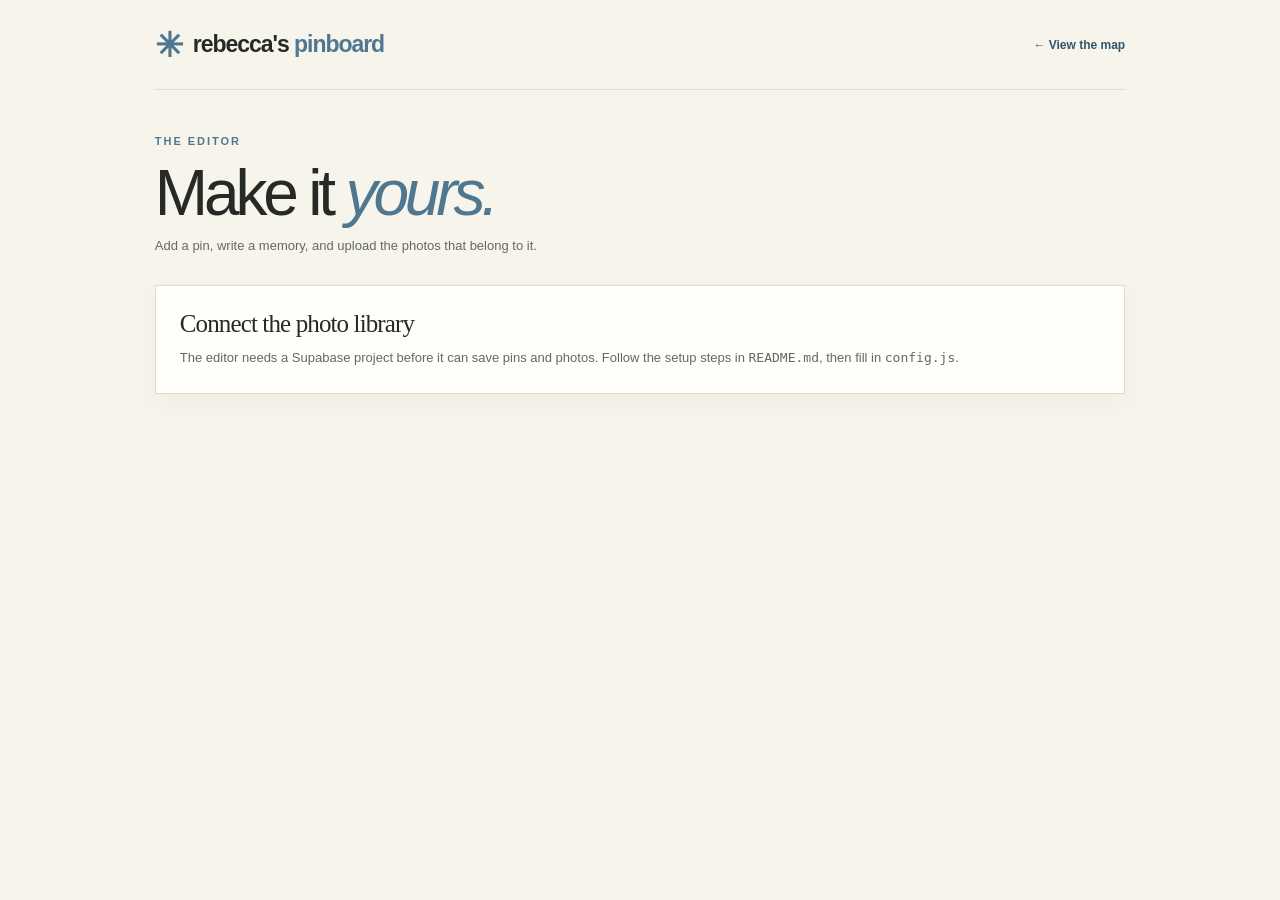
<file: admin.html>
<!doctype html>
<html lang="en">
  <head>
    <meta charset="UTF-8" />
    <meta name="viewport" content="width=device-width, initial-scale=1.0" />
    <meta name="robots" content="noindex, nofollow" />
    <title>Edit the Pinboard · Rebecca's Pinboard</title>
    <link rel="stylesheet" href="vendor/leaflet/leaflet.css" />
    <link rel="stylesheet" href="styles.css" />
    <link rel="stylesheet" href="admin.css" />
    <script defer src="vendor/leaflet/leaflet.js"></script>
    <script defer src="config.js"></script>
    <script defer src="db.js"></script>
    <script defer src="admin.js"></script>
  </head>
  <body>
    <div class="page-shell">
      <header class="site-header">
        <a class="brand" href="index.html"><span class="brand-icon" aria-hidden="true">✳</span><span>rebecca's <em>pinboard</em></span></a>
        <a class="back-link" href="index.html">← View the map</a>
      </header>
      <main class="admin-main">
        <div class="admin-heading"><span class="eyebrow">THE EDITOR</span><h1>Make it <span>yours.</span></h1><p>Add a pin, write a memory, and upload the photos that belong to it.</p></div>
        <div id="status" class="status" role="status" aria-live="polite"></div>

        <section id="setup-panel" class="admin-card" hidden>
          <h2>Connect the photo library</h2>
          <p>The editor needs a Supabase project before it can save pins and photos. Follow the setup steps in <code>README.md</code>, then fill in <code>config.js</code>.</p>
        </section>

        <section id="login-panel" class="admin-card login-card" hidden>
          <h2>Editor sign in</h2>
          <p>Only the account added as an editor in Supabase can change the map.</p>
          <form id="login-form">
            <label>Email <input name="email" type="email" autocomplete="username" required /></label>
            <label>Password <input name="password" type="password" autocomplete="current-password" required /></label>
            <button class="primary-button" type="submit">Sign in</button>
          </form>
        </section>

        <section id="editor-panel" hidden>
          <div class="editor-toolbar"><span id="signed-in-as"></span><button id="sign-out" type="button" class="text-button">Sign out</button></div>
          <div class="editor-grid">
            <div class="editor-left">
              <div class="admin-card">
                <div class="card-heading"><h2>Your pins</h2><button id="new-place" type="button" class="small-button">+ New pin</button></div>
                <div id="saved-list" class="saved-list"></div>
              </div>
              <div class="admin-card editor-map-card">
                <div class="card-heading"><h2>Choose a location</h2></div>
                <p>Click the map or search for an address. The location can be as broad or precise as you like.</p>
                <form id="address-form" class="address-form"><label class="sr-only" for="address">Search address or place</label><input id="address" type="search" placeholder="Search a place or address" /><button type="submit" class="small-button">Find</button></form>
                <div id="editor-map" aria-label="Map for choosing the location of a pin"></div>
                <p class="map-credit">Address search uses <a href="https://www.openstreetmap.org/copyright" target="_blank" rel="noopener noreferrer">OpenStreetMap</a> data. Search only when you need a location.</p>
              </div>
            </div>
            <div class="admin-card edit-form-card">
              <div class="card-heading"><h2 id="form-title">New pin</h2><span class="form-deco" aria-hidden="true">✳</span></div>
              <form id="place-form">
                <label>Place name <input name="name" type="text" maxlength="90" placeholder="e.g. Rome, Italy" required /></label>
                <label>Country or region <input name="region" type="text" maxlength="90" placeholder="e.g. Italy" /></label>
                <label>Your memory <textarea name="description" rows="5" maxlength="1200" placeholder="What do you remember about this place?"></textarea></label>
                <div class="coordinate-fields"><label>Latitude <input name="latitude" type="number" min="-90" max="90" step="any" required /></label><label>Longitude <input name="longitude" type="number" min="-180" max="180" step="any" required /></label></div>
                <label>Photos <input id="photo-files" name="photos" type="file" accept="image/*" multiple /><span class="field-hint">Choose several photos at once. They are resized before upload to keep the site fast.</span></label>
                <div id="existing-photos" class="existing-photos"></div>
                <div class="form-actions"><button type="submit" class="primary-button" id="save-place">Save pin</button><button type="button" id="delete-place" class="text-button danger" hidden>Delete pin</button></div>
              </form>
            </div>
          </div>
        </section>
      </main>
    </div>
  </body>
</html>
</file>
<file: vendor/leaflet/leaflet.css>
/* required styles */

.leaflet-pane,
.leaflet-tile,
.leaflet-marker-icon,
.leaflet-marker-shadow,
.leaflet-tile-container,
.leaflet-pane > svg,
.leaflet-pane > canvas,
.leaflet-zoom-box,
.leaflet-image-layer,
.leaflet-layer {
	position: absolute;
	left: 0;
	top: 0;
	}
.leaflet-container {
	overflow: hidden;
	}
.leaflet-tile,
.leaflet-marker-icon,
.leaflet-marker-shadow {
	-webkit-user-select: none;
	   -moz-user-select: none;
	        user-select: none;
	  -webkit-user-drag: none;
	}
/* Prevents IE11 from highlighting tiles in blue */
.leaflet-tile::selection {
	background: transparent;
}
/* Safari renders non-retina tile on retina better with this, but Chrome is worse */
.leaflet-safari .leaflet-tile {
	image-rendering: -webkit-optimize-contrast;
	}
/* hack that prevents hw layers "stretching" when loading new tiles */
.leaflet-safari .leaflet-tile-container {
	width: 1600px;
	height: 1600px;
	-webkit-transform-origin: 0 0;
	}
.leaflet-marker-icon,
.leaflet-marker-shadow {
	display: block;
	}
/* .leaflet-container svg: reset svg max-width decleration shipped in Joomla! (joomla.org) 3.x */
/* .leaflet-container img: map is broken in FF if you have max-width: 100% on tiles */
.leaflet-container .leaflet-overlay-pane svg {
	max-width: none !important;
	max-height: none !important;
	}
.leaflet-container .leaflet-marker-pane img,
.leaflet-container .leaflet-shadow-pane img,
.leaflet-container .leaflet-tile-pane img,
.leaflet-container img.leaflet-image-layer,
.leaflet-container .leaflet-tile {
	max-width: none !important;
	max-height: none !important;
	width: auto;
	padding: 0;
	}

.leaflet-container img.leaflet-tile {
	/* See: https://bugs.chromium.org/p/chromium/issues/detail?id=600120 */
	mix-blend-mode: plus-lighter;
}

.leaflet-container.leaflet-touch-zoom {
	-ms-touch-action: pan-x pan-y;
	touch-action: pan-x pan-y;
	}
.leaflet-container.leaflet-touch-drag {
	-ms-touch-action: pinch-zoom;
	/* Fallback for FF which doesn't support pinch-zoom */
	touch-action: none;
	touch-action: pinch-zoom;
}
.leaflet-container.leaflet-touch-drag.leaflet-touch-zoom {
	-ms-touch-action: none;
	touch-action: none;
}
.leaflet-container {
	-webkit-tap-highlight-color: transparent;
}
.leaflet-container a {
	-webkit-tap-highlight-color: rgba(51, 181, 229, 0.4);
}
.leaflet-tile {
	filter: inherit;
	visibility: hidden;
	}
.leaflet-tile-loaded {
	visibility: inherit;
	}
.leaflet-zoom-box {
	width: 0;
	height: 0;
	-moz-box-sizing: border-box;
	     box-sizing: border-box;
	z-index: 800;
	}
/* workaround for https://bugzilla.mozilla.org/show_bug.cgi?id=888319 */
.leaflet-overlay-pane svg {
	-moz-user-select: none;
	}

.leaflet-pane         { z-index: 400; }

.leaflet-tile-pane    { z-index: 200; }
.leaflet-overlay-pane { z-index: 400; }
.leaflet-shadow-pane  { z-index: 500; }
.leaflet-marker-pane  { z-index: 600; }
.leaflet-tooltip-pane   { z-index: 650; }
.leaflet-popup-pane   { z-index: 700; }

.leaflet-map-pane canvas { z-index: 100; }
.leaflet-map-pane svg    { z-index: 200; }

.leaflet-vml-shape {
	width: 1px;
	height: 1px;
	}
.lvml {
	behavior: url(#default#VML);
	display: inline-block;
	position: absolute;
	}


/* control positioning */

.leaflet-control {
	position: relative;
	z-index: 800;
	pointer-events: visiblePainted; /* IE 9-10 doesn't have auto */
	pointer-events: auto;
	}
.leaflet-top,
.leaflet-bottom {
	position: absolute;
	z-index: 1000;
	pointer-events: none;
	}
.leaflet-top {
	top: 0;
	}
.leaflet-right {
	right: 0;
	}
.leaflet-bottom {
	bottom: 0;
	}
.leaflet-left {
	left: 0;
	}
.leaflet-control {
	float: left;
	clear: both;
	}
.leaflet-right .leaflet-control {
	float: right;
	}
.leaflet-top .leaflet-control {
	margin-top: 10px;
	}
.leaflet-bottom .leaflet-control {
	margin-bottom: 10px;
	}
.leaflet-left .leaflet-control {
	margin-left: 10px;
	}
.leaflet-right .leaflet-control {
	margin-right: 10px;
	}


/* zoom and fade animations */

.leaflet-fade-anim .leaflet-popup {
	opacity: 0;
	-webkit-transition: opacity 0.2s linear;
	   -moz-transition: opacity 0.2s linear;
	        transition: opacity 0.2s linear;
	}
.leaflet-fade-anim .leaflet-map-pane .leaflet-popup {
	opacity: 1;
	}
.leaflet-zoom-animated {
	-webkit-transform-origin: 0 0;
	    -ms-transform-origin: 0 0;
	        transform-origin: 0 0;
	}
svg.leaflet-zoom-animated {
	will-change: transform;
}

.leaflet-zoom-anim .leaflet-zoom-animated {
	-webkit-transition: -webkit-transform 0.25s cubic-bezier(0,0,0.25,1);
	   -moz-transition:    -moz-transform 0.25s cubic-bezier(0,0,0.25,1);
	        transition:         transform 0.25s cubic-bezier(0,0,0.25,1);
	}
.leaflet-zoom-anim .leaflet-tile,
.leaflet-pan-anim .leaflet-tile {
	-webkit-transition: none;
	   -moz-transition: none;
	        transition: none;
	}

.leaflet-zoom-anim .leaflet-zoom-hide {
	visibility: hidden;
	}


/* cursors */

.leaflet-interactive {
	cursor: pointer;
	}
.leaflet-grab {
	cursor: -webkit-grab;
	cursor:    -moz-grab;
	cursor:         grab;
	}
.leaflet-crosshair,
.leaflet-crosshair .leaflet-interactive {
	cursor: crosshair;
	}
.leaflet-popup-pane,
.leaflet-control {
	cursor: auto;
	}
.leaflet-dragging .leaflet-grab,
.leaflet-dragging .leaflet-grab .leaflet-interactive,
.leaflet-dragging .leaflet-marker-draggable {
	cursor: move;
	cursor: -webkit-grabbing;
	cursor:    -moz-grabbing;
	cursor:         grabbing;
	}

/* marker & overlays interactivity */
.leaflet-marker-icon,
.leaflet-marker-shadow,
.leaflet-image-layer,
.leaflet-pane > svg path,
.leaflet-tile-container {
	pointer-events: none;
	}

.leaflet-marker-icon.leaflet-interactive,
.leaflet-image-layer.leaflet-interactive,
.leaflet-pane > svg path.leaflet-interactive,
svg.leaflet-image-layer.leaflet-interactive path {
	pointer-events: visiblePainted; /* IE 9-10 doesn't have auto */
	pointer-events: auto;
	}

/* visual tweaks */

.leaflet-container {
	background: #ddd;
	outline-offset: 1px;
	}
.leaflet-container a {
	color: #0078A8;
	}
.leaflet-zoom-box {
	border: 2px dotted #38f;
	background: rgba(255,255,255,0.5);
	}


/* general typography */
.leaflet-container {
	font-family: "Helvetica Neue", Arial, Helvetica, sans-serif;
	font-size: 12px;
	font-size: 0.75rem;
	line-height: 1.5;
	}


/* general toolbar styles */

.leaflet-bar {
	box-shadow: 0 1px 5px rgba(0,0,0,0.65);
	border-radius: 4px;
	}
.leaflet-bar a {
	background-color: #fff;
	border-bottom: 1px solid #ccc;
	width: 26px;
	height: 26px;
	line-height: 26px;
	display: block;
	text-align: center;
	text-decoration: none;
	color: black;
	}
.leaflet-bar a,
.leaflet-control-layers-toggle {
	background-position: 50% 50%;
	background-repeat: no-repeat;
	display: block;
	}
.leaflet-bar a:hover,
.leaflet-bar a:focus {
	background-color: #f4f4f4;
	}
.leaflet-bar a:first-child {
	border-top-left-radius: 4px;
	border-top-right-radius: 4px;
	}
.leaflet-bar a:last-child {
	border-bottom-left-radius: 4px;
	border-bottom-right-radius: 4px;
	border-bottom: none;
	}
.leaflet-bar a.leaflet-disabled {
	cursor: default;
	background-color: #f4f4f4;
	color: #bbb;
	}

.leaflet-touch .leaflet-bar a {
	width: 30px;
	height: 30px;
	line-height: 30px;
	}
.leaflet-touch .leaflet-bar a:first-child {
	border-top-left-radius: 2px;
	border-top-right-radius: 2px;
	}
.leaflet-touch .leaflet-bar a:last-child {
	border-bottom-left-radius: 2px;
	border-bottom-right-radius: 2px;
	}

/* zoom control */

.leaflet-control-zoom-in,
.leaflet-control-zoom-out {
	font: bold 18px 'Lucida Console', Monaco, monospace;
	text-indent: 1px;
	}

.leaflet-touch .leaflet-control-zoom-in, .leaflet-touch .leaflet-control-zoom-out  {
	font-size: 22px;
	}


/* layers control */

.leaflet-control-layers {
	box-shadow: 0 1px 5px rgba(0,0,0,0.4);
	background: #fff;
	border-radius: 5px;
	}
.leaflet-control-layers-toggle {
	background-image: url(images/layers.png);
	width: 36px;
	height: 36px;
	}
.leaflet-retina .leaflet-control-layers-toggle {
	background-image: url(images/layers-2x.png);
	background-size: 26px 26px;
	}
.leaflet-touch .leaflet-control-layers-toggle {
	width: 44px;
	height: 44px;
	}
.leaflet-control-layers .leaflet-control-layers-list,
.leaflet-control-layers-expanded .leaflet-control-layers-toggle {
	display: none;
	}
.leaflet-control-layers-expanded .leaflet-control-layers-list {
	display: block;
	position: relative;
	}
.leaflet-control-layers-expanded {
	padding: 6px 10px 6px 6px;
	color: #333;
	background: #fff;
	}
.leaflet-control-layers-scrollbar {
	overflow-y: scroll;
	overflow-x: hidden;
	padding-right: 5px;
	}
.leaflet-control-layers-selector {
	margin-top: 2px;
	position: relative;
	top: 1px;
	}
.leaflet-control-layers label {
	display: block;
	font-size: 13px;
	font-size: 1.08333em;
	}
.leaflet-control-layers-separator {
	height: 0;
	border-top: 1px solid #ddd;
	margin: 5px -10px 5px -6px;
	}

/* Default icon URLs */
.leaflet-default-icon-path { /* used only in path-guessing heuristic, see L.Icon.Default */
	background-image: url(images/marker-icon.png);
	}


/* attribution and scale controls */

.leaflet-container .leaflet-control-attribution {
	background: #fff;
	background: rgba(255, 255, 255, 0.8);
	margin: 0;
	}
.leaflet-control-attribution,
.leaflet-control-scale-line {
	padding: 0 5px;
	color: #333;
	line-height: 1.4;
	}
.leaflet-control-attribution a {
	text-decoration: none;
	}
.leaflet-control-attribution a:hover,
.leaflet-control-attribution a:focus {
	text-decoration: underline;
	}
.leaflet-attribution-flag {
	display: inline !important;
	vertical-align: baseline !important;
	width: 1em;
	height: 0.6669em;
	}
.leaflet-left .leaflet-control-scale {
	margin-left: 5px;
	}
.leaflet-bottom .leaflet-control-scale {
	margin-bottom: 5px;
	}
.leaflet-control-scale-line {
	border: 2px solid #777;
	border-top: none;
	line-height: 1.1;
	padding: 2px 5px 1px;
	white-space: nowrap;
	-moz-box-sizing: border-box;
	     box-sizing: border-box;
	background: rgba(255, 255, 255, 0.8);
	text-shadow: 1px 1px #fff;
	}
.leaflet-control-scale-line:not(:first-child) {
	border-top: 2px solid #777;
	border-bottom: none;
	margin-top: -2px;
	}
.leaflet-control-scale-line:not(:first-child):not(:last-child) {
	border-bottom: 2px solid #777;
	}

.leaflet-touch .leaflet-control-attribution,
.leaflet-touch .leaflet-control-layers,
.leaflet-touch .leaflet-bar {
	box-shadow: none;
	}
.leaflet-touch .leaflet-control-layers,
.leaflet-touch .leaflet-bar {
	border: 2px solid rgba(0,0,0,0.2);
	background-clip: padding-box;
	}


/* popup */

.leaflet-popup {
	position: absolute;
	text-align: center;
	margin-bottom: 20px;
	}
.leaflet-popup-content-wrapper {
	padding: 1px;
	text-align: left;
	border-radius: 12px;
	}
.leaflet-popup-content {
	margin: 13px 24px 13px 20px;
	line-height: 1.3;
	font-size: 13px;
	font-size: 1.08333em;
	min-height: 1px;
	}
.leaflet-popup-content p {
	margin: 17px 0;
	margin: 1.3em 0;
	}
.leaflet-popup-tip-container {
	width: 40px;
	height: 20px;
	position: absolute;
	left: 50%;
	margin-top: -1px;
	margin-left: -20px;
	overflow: hidden;
	pointer-events: none;
	}
.leaflet-popup-tip {
	width: 17px;
	height: 17px;
	padding: 1px;

	margin: -10px auto 0;
	pointer-events: auto;

	-webkit-transform: rotate(45deg);
	   -moz-transform: rotate(45deg);
	    -ms-transform: rotate(45deg);
	        transform: rotate(45deg);
	}
.leaflet-popup-content-wrapper,
.leaflet-popup-tip {
	background: white;
	color: #333;
	box-shadow: 0 3px 14px rgba(0,0,0,0.4);
	}
.leaflet-container a.leaflet-popup-close-button {
	position: absolute;
	top: 0;
	right: 0;
	border: none;
	text-align: center;
	width: 24px;
	height: 24px;
	font: 16px/24px Tahoma, Verdana, sans-serif;
	color: #757575;
	text-decoration: none;
	background: transparent;
	}
.leaflet-container a.leaflet-popup-close-button:hover,
.leaflet-container a.leaflet-popup-close-button:focus {
	color: #585858;
	}
.leaflet-popup-scrolled {
	overflow: auto;
	}

.leaflet-oldie .leaflet-popup-content-wrapper {
	-ms-zoom: 1;
	}
.leaflet-oldie .leaflet-popup-tip {
	width: 24px;
	margin: 0 auto;

	-ms-filter: "progid:DXImageTransform.Microsoft.Matrix(M11=0.70710678, M12=0.70710678, M21=-0.70710678, M22=0.70710678)";
	filter: progid:DXImageTransform.Microsoft.Matrix(M11=0.70710678, M12=0.70710678, M21=-0.70710678, M22=0.70710678);
	}

.leaflet-oldie .leaflet-control-zoom,
.leaflet-oldie .leaflet-control-layers,
.leaflet-oldie .leaflet-popup-content-wrapper,
.leaflet-oldie .leaflet-popup-tip {
	border: 1px solid #999;
	}


/* div icon */

.leaflet-div-icon {
	background: #fff;
	border: 1px solid #666;
	}


/* Tooltip */
/* Base styles for the element that has a tooltip */
.leaflet-tooltip {
	position: absolute;
	padding: 6px;
	background-color: #fff;
	border: 1px solid #fff;
	border-radius: 3px;
	color: #222;
	white-space: nowrap;
	-webkit-user-select: none;
	-moz-user-select: none;
	-ms-user-select: none;
	user-select: none;
	pointer-events: none;
	box-shadow: 0 1px 3px rgba(0,0,0,0.4);
	}
.leaflet-tooltip.leaflet-interactive {
	cursor: pointer;
	pointer-events: auto;
	}
.leaflet-tooltip-top:before,
.leaflet-tooltip-bottom:before,
.leaflet-tooltip-left:before,
.leaflet-tooltip-right:before {
	position: absolute;
	pointer-events: none;
	border: 6px solid transparent;
	background: transparent;
	content: "";
	}

/* Directions */

.leaflet-tooltip-bottom {
	margin-top: 6px;
}
.leaflet-tooltip-top {
	margin-top: -6px;
}
.leaflet-tooltip-bottom:before,
.leaflet-tooltip-top:before {
	left: 50%;
	margin-left: -6px;
	}
.leaflet-tooltip-top:before {
	bottom: 0;
	margin-bottom: -12px;
	border-top-color: #fff;
	}
.leaflet-tooltip-bottom:before {
	top: 0;
	margin-top: -12px;
	margin-left: -6px;
	border-bottom-color: #fff;
	}
.leaflet-tooltip-left {
	margin-left: -6px;
}
.leaflet-tooltip-right {
	margin-left: 6px;
}
.leaflet-tooltip-left:before,
.leaflet-tooltip-right:before {
	top: 50%;
	margin-top: -6px;
	}
.leaflet-tooltip-left:before {
	right: 0;
	margin-right: -12px;
	border-left-color: #fff;
	}
.leaflet-tooltip-right:before {
	left: 0;
	margin-left: -12px;
	border-right-color: #fff;
	}

/* Printing */

@media print {
	/* Prevent printers from removing background-images of controls. */
	.leaflet-control {
		-webkit-print-color-adjust: exact;
		print-color-adjust: exact;
		}
	}
</file>
<file: styles.css>
:root {
  color-scheme: light;
  --paper: #f7f4ec;
  --ink: #252a27;
  --muted: #777b72;
  --line: #dedbd1;
  --coral: #4f7890;
  --coral-dark: #31566d;
  --mint: #dce9db;
}

* { box-sizing: border-box; }
[hidden] { display: none !important; }
html { scroll-behavior: smooth; }
body { margin: 0; background: var(--paper); color: var(--ink); font-family: 'Open Sans', Arial, sans-serif; }
button { font: inherit; }
button:focus-visible, a:focus-visible { outline: 3px solid var(--coral); outline-offset: 3px; }
.page-shell { width: min(100%, 1060px); margin: 0 auto; padding: 0 clamp(24px, 3.5vw, 48px); }
.site-header { height: 90px; display: flex; align-items: center; justify-content: space-between; border-bottom: 1px solid var(--line); gap: 20px; }
.brand { display: inline-flex; align-items: center; gap: 11px; color: var(--ink); text-decoration: none; font-family: 'Open Sans', Arial, sans-serif; font-size: 23px; font-weight: 700; letter-spacing: -.045em; white-space: nowrap; }
.brand em { color: var(--coral); font-style: normal; }
.brand-icon { display: grid; place-items: center; color: var(--coral); font-family: Arial, sans-serif; font-size: 34px; line-height: 1; }
.header-note { color: var(--muted); font-size: 12px; letter-spacing: .025em; }
.header-note span { color: var(--coral); margin-left: 10px; font-size: 18px; }
.intro { --pointer-x: 0px; --pointer-y: 0px; --pointer-x-reverse: 0px; --pointer-y-reverse: 0px; min-height: 300px; position: relative; isolation: isolate; display: flex; align-items: center; justify-content: space-between; gap: 40px; padding: 48px 0 51px; overflow: hidden; }
.intro-copy { position: relative; z-index: 2; max-width: 760px; }
.hero-ornaments { position: absolute; z-index: 1; inset: 14px 0 12px 42%; pointer-events: none; opacity: .44; transition: opacity .35s ease; }
.intro:hover .hero-ornaments { opacity: .72; }
.geometry-shape { position: absolute; display: block; border-color: #7d9dad; transition: transform .14s ease-out, border-color .35s ease, background .35s ease; will-change: transform; }
.geometry-ring { width: 190px; height: 190px; top: 5px; right: 88px; border: 1px solid; border-radius: 50%; transform: translate(var(--pointer-x), var(--pointer-y)); }
.geometry-ring::before, .geometry-ring::after { content: ''; position: absolute; inset: 25px; border: 1px solid #a9bec7; border-radius: 50%; }
.geometry-ring::after { inset: 61px; background: #dce9db99; border-color: #91aa97; }
.geometry-diamond { width: 108px; height: 108px; top: 122px; right: 256px; border: 1px solid; transform: translate(var(--pointer-x-reverse), var(--pointer-y-reverse)) rotate(45deg); }
.geometry-line { width: 220px; height: 1px; right: 17px; bottom: 32px; background: #91adba; transform-origin: right center; transform: translate(var(--pointer-x), var(--pointer-y)) rotate(-28deg); }
.geometry-dot { width: 12px; height: 12px; border-radius: 50%; background: #789caf; }
.geometry-dot-one { top: 45px; right: 318px; transform: translate(var(--pointer-x-reverse), var(--pointer-y-reverse)); }
.geometry-dot-two { right: 24px; bottom: 48px; width: 7px; height: 7px; background: #8da483; transform: translate(var(--pointer-x), var(--pointer-y)); }
.eyebrow, .section-kicker { font-size: 11px; font-weight: 700; letter-spacing: .18em; }
.eyebrow { display: flex; align-items: center; gap: 10px; color: var(--coral); text-transform: uppercase; }
.eyebrow-line { width: 28px; height: 1px; background: currentColor; }
h1, h2, p { margin-top: 0; }
h1 { font-family: 'Open Sans', Arial, sans-serif; font-size: clamp(48px, 6vw, 92px); letter-spacing: -.065em; line-height: 1.02; font-weight: 400; margin: 21px 0 19px; }
h1 span { color: var(--coral); font-style: italic; white-space: nowrap; }
.intro p { max-width: 570px; color: #626a62; line-height: 1.65; font-size: 15px; margin-bottom: 21px; }
.intro-meta { color: var(--ink); font-size: 11px; font-weight: 700; letter-spacing: .08em; text-transform: uppercase; display: flex; align-items: center; flex-wrap: wrap; gap: 9px; }
.meta-dot { background: #8da483; width: 7px; height: 7px; border-radius: 50%; }
.meta-divider { color: #b9b8ae; padding: 0 4px; }
.mode-indicator { margin-left: 9px; padding: 6px 8px; border: 1px solid #9bb7c5; color: var(--coral-dark); font-size: 9px; letter-spacing: .1em; }
.mode-indicator.is-error { background: #e8f0f4; border-color: #789caf; color: #27495c; }
.intro-stamp { position: relative; z-index: 2; width: 138px; height: 138px; border: 1px solid var(--coral); border-radius: 50%; color: var(--coral); flex: 0 0 auto; transform: rotate(14deg); display: flex; flex-direction: column; align-items: center; justify-content: center; font-size: 13px; line-height: 1.5; font-weight: 700; letter-spacing: .12em; text-align: center; transition: transform .3s ease, background .3s ease, color .3s ease; }
.intro:hover .intro-stamp { transform: rotate(8deg) scale(1.04); background: #f7f4ece8; color: var(--coral-dark); }
.stamp-star { font-size: 23px; line-height: 1.1; margin-top: 7px; }
.explorer { display: block; }
.map-column { min-width: 0; }
.section-heading { height: 66px; display: flex; align-items: end; justify-content: space-between; gap: 10px; padding-bottom: 15px; }
.section-kicker { color: var(--coral); }
.section-heading h2 { margin: 5px 0 0; font-family: 'Open Sans', Arial, sans-serif; font-size: 27px; font-weight: 400; letter-spacing: -.035em; }
.section-aside { color: var(--muted); font-size: 11px; padding-bottom: 3px; }
.section-aside span { color: var(--coral); font-size: 17px; margin-left: 4px; }
.map-frame { border: 1px solid #d3d7cc; padding: 10px; background: #fffefa; position: relative; box-shadow: 0 12px 35px #403d2612; }
#map { height: 490px; background: #add8e5; z-index: 0; }
.map-tip { position: absolute; top: 27px; left: 27px; z-index: 500; background: rgba(255, 254, 250, .96); border: 1px solid #deddd5; box-shadow: 0 4px 18px #38463616; padding: 10px 13px; font-size: 10px; font-weight: 700; letter-spacing: .02em; color: #4f5b52; display: flex; align-items: center; gap: 8px; pointer-events: none; }
.tip-dot { width: 7px; height: 7px; border-radius: 50%; background: var(--coral); }
.tip-touch { display: none; }
.map-error { max-width: 300px; padding: 80px 20px; margin: auto; text-align: center; line-height: 1.6; color: var(--muted); }
.leaflet-control-attribution { font-size: 10px !important; }
.leaflet-control-zoom a { color: var(--ink) !important; }
.travel-marker-wrap { background: transparent; border: 0; }
.travel-cluster-wrap { background: transparent; border: 0; }
.travel-cluster { display: grid; place-items: center; width: 39px; height: 39px; border: 3px solid #fffefa; border-radius: 50%; background: var(--coral); color: white; font-weight: 700; font-size: 15px; box-shadow: 0 4px 12px #432c2560; }
.travel-cluster-wrap:hover .travel-cluster { background: var(--coral-dark); }
.travel-marker { display: block; position: relative; width: 39px; height: 39px; border: 3px solid white; background: var(--coral); border-radius: 50% 50% 50% 0; transform: rotate(-45deg); box-shadow: 0 4px 12px #432c2560; transition: transform .2s ease, background .2s ease; }
.travel-marker::before { content: ''; position: absolute; inset: -8px; border-radius: 50%; border: 1px solid #4f789075; }
.marker-center { position: absolute; top: 50%; left: 50%; width: 11px; height: 11px; border-radius: 50%; background: #fff8ee; transform: translate(-50%, -50%); }
.travel-marker-wrap:hover .travel-marker, .travel-marker-wrap.is-active .travel-marker { transform: rotate(-45deg) scale(1.16); background: var(--coral-dark); }
.country-scroll-hint { margin: 17px 0 8px; color: var(--muted); font-size: 11px; letter-spacing: .04em; }
.country-scroll-hint span:last-child { color: var(--coral); font-size: 16px; }
.country-list { display: flex; gap: 8px; overflow-x: auto; overscroll-behavior-inline: contain; scroll-snap-type: x mandatory; scrollbar-width: thin; scrollbar-color: var(--coral) var(--line); padding-bottom: 12px; }
.country-list:focus-visible { outline: 3px solid var(--coral); outline-offset: 3px; }
.country-button { flex: 0 0 calc((100% - 24px) / 4); min-width: 0; scroll-snap-align: start; background: #fffefa; border: 1px solid var(--line); min-height: 73px; padding: 13px; display: flex; align-items: center; gap: 8px; text-align: left; cursor: pointer; transition: border-color .2s ease, background .2s ease, transform .2s ease; }
.country-button:hover { border-color: var(--coral); transform: translateY(-2px); }
.country-button.is-active { background: #e8f0f4; border-color: #9bb7c5; }
.country-number { align-self: flex-start; font-size: 10px; color: var(--coral); font-weight: 700; }
.country-name { font-family: 'Open Sans', Arial, sans-serif; font-size: clamp(14px, 1.1vw, 19px); letter-spacing: -.035em; overflow-wrap: anywhere; }
.country-arrow { color: var(--coral); margin-left: auto; font-size: 17px; flex: 0 0 auto; }
.country-detail { margin-top: 55px; scroll-margin-top: 24px; }
.detail-heading { display: flex; align-items: end; justify-content: space-between; gap: 20px; border-top: 1px solid var(--line); padding: 30px 0 20px; }
.detail-heading h2 { font-family: 'Open Sans', Arial, sans-serif; font-weight: 400; font-size: clamp(42px, 5vw, 70px); line-height: 1.05; letter-spacing: -.055em; margin: 9px 0 12px; }
.detail-heading p { color: #626a62; line-height: 1.6; max-width: 650px; margin: 0; }
.detail-region { align-self: start; color: var(--coral); font-size: 11px; font-weight: 700; letter-spacing: .16em; text-transform: uppercase; white-space: nowrap; }
.detail-map-frame { position: relative; border: 1px solid #d3d7cc; padding: 10px; background: #fffefa; box-shadow: 0 12px 35px #403d2612; }
#detail-map { height: 380px; background: #e7eee6; }
.detail-map-label { position: absolute; z-index: 500; top: 26px; left: 26px; padding: 10px 12px; background: #fffefaeb; color: #4f5b52; font-size: 10px; font-weight: 700; letter-spacing: .1em; pointer-events: none; }
.detail-photo-marker-wrap { background: transparent; border: 0; }
.detail-photo-marker { width: 58px; height: 58px; display: flex; flex-direction: column; align-items: center; justify-content: center; border: 3px solid #fffefa; border-radius: 50%; background: var(--coral); color: white; box-shadow: 0 5px 16px #432c2560; transition: transform .18s ease, background .18s ease; }
.detail-photo-marker span { font-family: 'Open Sans', Arial, sans-serif; font-size: 20px; line-height: 1; }
.detail-photo-marker small { margin-top: 3px; font-size: 8px; line-height: 1; letter-spacing: .08em; text-transform: uppercase; }
.detail-photo-marker-wrap:hover .detail-photo-marker { transform: scale(1.08); background: var(--coral-dark); }
.map-photo-link { border: 0; padding: 3px 1px; background: transparent; color: var(--coral-dark); font-weight: 700; cursor: pointer; }
.map-photo-link:hover { text-decoration: underline; }
.photo-section-heading { display: flex; justify-content: space-between; align-items: baseline; gap: 16px; margin: 37px 0 17px; }
.photo-section-heading h3 { font-family: 'Open Sans', Arial, sans-serif; font-size: 30px; font-weight: 400; letter-spacing: -.04em; margin: 0; }
.photo-section-heading span { color: var(--muted); font-size: 11px; letter-spacing: .1em; text-transform: uppercase; }
.photo-grid { columns: 2; column-gap: 24px; }
.photo-grid--collage { columns: auto; display: grid; grid-template-columns: repeat(4, minmax(0, 1fr)); grid-auto-rows: 142px; grid-auto-flow: dense; gap: 10px; }
.photo-card { width: 100%; min-width: 0; margin: 0 0 24px; display: inline-block; break-inside: avoid; background: #fffefa; border: 1px solid var(--line); vertical-align: top; }
.photo-card--collage { height: 100%; margin: 0; border: 0; }
.photo-card--collage.has-caption { display: grid; grid-template-rows: minmax(0, 1fr) auto; border: 1px solid var(--line); }
.photo-card--collage.is-portrait { grid-row: span 2; }
.photo-card--collage .photo-card-media, .photo-card--collage img { width: 100%; height: 100%; }
.photo-card--collage img { object-fit: cover; }
.collage-open { position: absolute; inset: 0; width: 100%; border: 0; background: transparent; cursor: zoom-in; }
.collage-open::after { content: 'View'; position: absolute; right: 10px; bottom: 10px; padding: 6px 9px; background: rgba(255, 254, 250, .92); color: var(--coral-dark); font-size: 9px; font-weight: 700; letter-spacing: .1em; text-transform: uppercase; opacity: 0; transform: translateY(4px); transition: opacity .18s ease, transform .18s ease; }
.photo-card--collage:hover img { filter: brightness(1.1); transform: scale(1.02); }
.photo-card--collage:hover .collage-open::after, .collage-open:focus-visible::after { opacity: 1; transform: translateY(0); }
.japan-collage-caption { min-width: 0; padding: 8px 10px 9px; background: #fffefa; color: var(--ink); line-height: 1.25; pointer-events: none; }
.japan-collage-caption span { display: block; overflow: hidden; color: var(--coral-dark); font-size: 8px; font-weight: 700; text-overflow: ellipsis; white-space: nowrap; }
.japan-collage-caption strong { display: block; overflow: hidden; margin-top: 4px; color: var(--ink); font-size: 13px; font-weight: 400; text-overflow: ellipsis; white-space: nowrap; }
.photo-card-media { position: relative; display: block; width: 100%; overflow: hidden; background: #e8e6da; }
.photo-card-media img { display: block; width: 100%; height: auto; transition: filter .2s ease, transform .25s ease; }
.photo-card-media:hover img { filter: brightness(1.1); transform: scale(1.01); }
.photo-open { position: absolute; z-index: 1; inset: 0; border: 0; background: transparent; cursor: zoom-in; }
.photo-info { position: absolute; top: 14px; right: 14px; width: 38px; height: 38px; display: grid; place-items: center; border: 1px solid #c8d8df; border-radius: 50%; background: rgba(255, 254, 250, .95); color: var(--coral-dark); box-shadow: 0 3px 12px #252a2730; font-size: 20px; font-style: italic; font-weight: 700; cursor: pointer; }
.photo-info { z-index: 2; }
.photo-info:hover, .photo-info[aria-expanded="true"] { background: var(--coral-dark); color: white; }
.sample-tag { position: absolute; bottom: 13px; left: 13px; background: #fffefa; color: var(--coral-dark); padding: 8px 10px; font-size: 9px; font-weight: 700; letter-spacing: .11em; }
.photo-description { padding: 18px; color: var(--ink); background: #edf3f5; border-top: 1px solid #c8d8df; font-size: 13px; line-height: 1.65; }
.photo-description strong { display: block; margin-bottom: 7px; color: var(--coral-dark); font-size: 10px; letter-spacing: .1em; text-transform: uppercase; }
.technique-list { margin: 0 0 16px; padding-left: 19px; }
.technique-list li { margin-bottom: 7px; }
.photo-description-close { border: 1px solid var(--coral-dark); padding: 7px 12px; background: transparent; color: var(--coral-dark); font-size: 11px; font-weight: 700; cursor: pointer; }
.photo-description-close:hover { background: var(--coral-dark); color: white; }
.photo-card-body { padding: 16px 18px 18px; }
.photo-location { display: inline-flex; align-items: center; gap: 7px; border: 0; padding: 0; background: transparent; color: var(--coral-dark); font-size: 12px; font-weight: 700; cursor: pointer; text-align: left; }
.photo-location:hover { text-decoration: underline; }
.photo-card-title { font-family: 'Open Sans', Arial, sans-serif; font-size: 24px; font-weight: 400; letter-spacing: -.035em; margin: 10px 0 0; }
.photo-empty { padding: 45px 25px; background: var(--mint); color: #526453; text-align: center; font-family: 'Open Sans', Arial, sans-serif; font-size: 24px; }
.demo-note { display: flex; gap: 16px; align-items: flex-start; background: var(--mint); padding: 22px 25px; margin: 34px 0 54px; }
.demo-icon { font-size: 24px; line-height: 1; color: #607861; }
.demo-note strong { font-family: 'Open Sans', Arial, sans-serif; font-size: 18px; font-weight: 400; }
.demo-note p { color: #526453; font-size: 12px; line-height: 1.6; margin: 5px 0 0; }
.site-footer { border-top: 1px solid var(--line); min-height: 74px; display: flex; justify-content: space-between; align-items: center; gap: 20px; font-size: 11px; color: var(--muted); }
.site-footer span:first-child { color: var(--ink); font-family: 'Open Sans', Arial, sans-serif; font-size: 15px; }
.site-footer span span { color: var(--coral); }
.back-to-top { position: fixed; right: clamp(18px, 2.5vw, 38px); bottom: clamp(18px, 2.5vw, 38px); z-index: 1000; width: 48px; height: 48px; display: grid; place-items: center; border: 1px solid #9bb7c5; border-radius: 50%; background: rgba(255, 254, 250, .94); color: var(--coral-dark); box-shadow: 0 6px 20px #252a2730; text-decoration: none; font-size: 24px; line-height: 1; transition: transform .18s ease, background .18s ease, color .18s ease; }
.back-to-top:hover { transform: translateY(-3px); background: var(--coral-dark); color: white; }
.photo-lightbox { width: min(1050px, calc(100vw - 48px)); max-width: none; max-height: calc(100vh - 48px); padding: 0; border: 0; background: #fffefa; color: var(--ink); box-shadow: 0 24px 80px #17232b66; }
.photo-lightbox::backdrop { background: rgba(20, 28, 32, .72); backdrop-filter: blur(3px); }
.lightbox-layout { display: grid; grid-template-columns: minmax(0, 1.5fr) minmax(280px, .7fr); min-height: min(680px, calc(100vh - 48px)); }
.lightbox-image-wrap { display: grid; place-items: center; min-width: 0; min-height: 0; background: #182126; }
.lightbox-image-wrap img { display: block; width: 100%; height: 100%; max-height: calc(100vh - 48px); object-fit: contain; }
.lightbox-copy { align-self: center; padding: 64px 42px 48px; }
.lightbox-copy h2 { margin: 12px 0 8px; font-family: 'Open Sans', Arial, sans-serif; font-size: clamp(30px, 3vw, 46px); font-weight: 400; line-height: 1.08; letter-spacing: -.045em; }
.lightbox-copy p { line-height: 1.7; font-size: 14px; }
.lightbox-location { margin-bottom: 24px; color: var(--coral-dark); font-size: 11px !important; font-weight: 700; }
.lightbox-close { position: absolute; top: 14px; right: 14px; z-index: 2; width: 42px; height: 42px; border: 1px solid #b8cad3; border-radius: 50%; background: rgba(255, 254, 250, .96); color: var(--coral-dark); cursor: pointer; font-size: 30px; line-height: 1; }
.lightbox-close:hover { background: var(--coral-dark); color: white; }
.lightbox-arrow { position: absolute; z-index: 3; top: 50%; width: 46px; height: 46px; border: 1px solid #b8cad3; border-radius: 50%; background: rgba(255, 254, 250, .95); color: var(--coral-dark); box-shadow: 0 4px 16px #17232b30; cursor: pointer; font-size: 22px; transform: translateY(-50%); }
.lightbox-arrow:hover { background: var(--coral-dark); color: white; }
.lightbox-arrow--previous { left: 14px; }
.lightbox-arrow--next { right: 14px; }
.lightbox-arrow[hidden] { display: none; }

@media (max-width: 1050px) {
  .country-button { flex-basis: calc((100% - 16px) / 3); }
}

@media (max-width: 760px) {
  .site-header { height: 72px; }
  .header-note { display: none; }
  .intro { padding: 45px 0 34px; min-height: auto; }
  .intro-stamp { display: none; }
  .hero-ornaments { left: 20%; opacity: .3; }
  .intro p { font-size: 14px; }
  .section-heading { height: 62px; }
  #map { height: 440px; }
  .country-button { flex-basis: calc((100% - 8px) / 2); }
  .country-detail { margin-top: 40px; }
  .detail-heading { display: block; }
  .detail-region { display: block; margin-top: 12px; }
  .photo-grid { gap: 16px; }
  .photo-grid--collage { grid-template-columns: repeat(3, minmax(0, 1fr)); grid-auto-rows: 120px; gap: 7px; }
  .lightbox-layout { display: block; min-height: 0; }
  .lightbox-image-wrap img { height: auto; max-height: 58vh; }
  .lightbox-copy { padding: 26px 24px 30px; }
  #detail-map { height: 340px; }
  .demo-note { margin-top: 25px; margin-bottom: 28px; }
}

@media (max-width: 480px) {
  .page-shell { padding: 0 16px; }
  .brand { font-size: 21px; }
  h1 { font-size: 47px; }
  .section-aside { display: none; }
  #map { height: 400px; }
  .map-tip { top: 20px; left: 20px; }
  .country-button { min-height: 64px; flex-basis: 78%; }
  .country-name { font-size: 16px; }
  .photo-grid { columns: 1; }
  .photo-grid--collage { display: grid; grid-template-columns: repeat(2, minmax(0, 1fr)); grid-auto-rows: 115px; gap: 6px; }
  .photo-lightbox { width: calc(100vw - 20px); max-height: calc(100vh - 20px); }
  .photo-section-heading { align-items: start; }
  .photo-section-heading h3 { font-size: 25px; }
  .detail-map-label { top: 20px; left: 20px; }
  .site-footer { flex-direction: column; align-items: flex-start; justify-content: center; gap: 4px; padding: 16px 0; }
  .back-to-top { width: 44px; height: 44px; }
}

@media (prefers-reduced-motion: reduce) {
  html { scroll-behavior: auto; }
  *, *::before, *::after { transition-duration: .01ms !important; animation-duration: .01ms !important; }
}

@media (pointer: coarse) {
  .hero-ornaments { opacity: .3; }
  .geometry-shape { transform: none !important; }
}

@media (pointer: coarse) {
  .tip-desktop { display: none; }
  .tip-touch { display: inline; }
}
</file>
<file: admin.css>
.admin-main { padding: 45px 0 70px; }
.admin-heading { max-width: 640px; margin-bottom: 28px; }
.admin-heading h1 { font-size: clamp(48px, 5vw, 70px); margin: 14px 0 10px; }
.admin-heading p, .admin-card p { color: #626a62; font-size: 13px; line-height: 1.6; }
.back-link { color: var(--coral-dark); text-decoration: none; font-size: 12px; font-weight: 700; }
.back-link:hover { text-decoration: underline; }
.status { min-height: 0; margin-bottom: 0; font-size: 13px; }
.status:not(:empty) { padding: 12px 16px; margin-bottom: 18px; background: var(--mint); color: #3d5b43; }
.status.is-error { background: #e8f0f4; color: #27495c; }
.admin-card { background: #fffefa; border: 1px solid var(--line); padding: 24px; box-shadow: 0 8px 26px #403d260b; }
.admin-card h2 { font-family: Georgia, 'Times New Roman', serif; font-weight: 400; font-size: 25px; letter-spacing: -.035em; margin: 0 0 10px; }
.admin-card p:last-child { margin-bottom: 0; }
.login-card { max-width: 430px; }
.admin-card label { display: block; color: #4f574f; font-size: 12px; font-weight: 700; margin: 18px 0; }
.admin-card input:not([type="file"]), .admin-card textarea { display: block; width: 100%; margin-top: 8px; background: #faf8f2; border: 1px solid #d9d7cd; border-radius: 0; padding: 12px 13px; color: var(--ink); font: 14px Arial, sans-serif; }
.admin-card input:focus, .admin-card textarea:focus { outline: 2px solid #4f789070; outline-offset: 1px; }
.admin-card input[type="file"] { display: block; width: 100%; margin-top: 8px; font-size: 12px; }
.field-hint { display: block; margin-top: 7px; color: var(--muted); font-size: 11px; font-weight: 400; line-height: 1.4; }
.primary-button, .small-button { border: 0; background: var(--coral); color: white; cursor: pointer; font-weight: 700; }
.primary-button { padding: 13px 19px; font-size: 12px; }
.small-button { padding: 10px 13px; font-size: 11px; white-space: nowrap; }
.primary-button:hover, .small-button:hover { background: var(--coral-dark); }
.primary-button:disabled, .small-button:disabled { opacity: .55; cursor: progress; }
.text-button { background: none; border: 0; padding: 8px 0; color: var(--coral-dark); font-size: 12px; font-weight: 700; cursor: pointer; }
.text-button:hover { text-decoration: underline; }
.text-button.danger { color: #a83830; }
.editor-toolbar { display: flex; justify-content: flex-end; align-items: center; gap: 16px; font-size: 12px; color: var(--muted); margin: -12px 0 18px; }
.editor-grid { display: grid; grid-template-columns: minmax(300px, .9fr) minmax(350px, 1fr); gap: 20px; align-items: start; }
.editor-left { display: grid; gap: 20px; }
.card-heading { display: flex; justify-content: space-between; align-items: center; gap: 15px; }
.card-heading h2 { margin: 0; }
.form-deco { color: var(--coral); font-size: 27px; }
.saved-list { display: grid; gap: 7px; margin-top: 17px; }
.saved-place { width: 100%; display: flex; justify-content: space-between; align-items: center; border: 1px solid var(--line); background: #faf8f2; padding: 11px 12px; text-align: left; cursor: pointer; }
.saved-place:hover, .saved-place.is-active { border-color: var(--coral); background: #e8f0f4; }
.saved-place strong { font-family: Georgia, 'Times New Roman', serif; font-weight: 400; font-size: 18px; }
.saved-place small { color: var(--muted); }
.empty-list { margin-top: 14px; }
.address-form { display: flex; gap: 8px; align-items: end; margin: 15px 0; }
.address-form input { margin: 0 !important; }
#editor-map { height: 330px; background: #e7eee6; }
.map-credit { font-size: 10px !important; margin: 10px 0 0; }
.map-credit a { color: var(--coral-dark); }
.coordinate-fields { display: grid; grid-template-columns: 1fr 1fr; gap: 12px; }
.existing-photos { display: grid; grid-template-columns: repeat(3, minmax(0, 1fr)); gap: 8px; }
.existing-photo { position: relative; aspect-ratio: 1; background: #e8e6da; }
.existing-photo img { width: 100%; height: 100%; object-fit: cover; }
.existing-photo button { position: absolute; top: 5px; right: 5px; width: 25px; height: 25px; border: 0; border-radius: 50%; background: white; color: #a83830; cursor: pointer; font-size: 17px; }
.form-actions { display: flex; justify-content: space-between; align-items: center; gap: 16px; margin-top: 25px; }
.sr-only { position: absolute !important; width: 1px; height: 1px; padding: 0; margin: -1px; overflow: hidden; clip: rect(0, 0, 0, 0); white-space: nowrap; border: 0; }
[hidden] { display: none !important; }
@media (max-width: 850px) { .editor-grid { grid-template-columns: 1fr; } }
@media (max-width: 480px) { .admin-card { padding: 18px; } .coordinate-fields { gap: 7px; } .existing-photos { grid-template-columns: repeat(2, 1fr); } }
</file>
